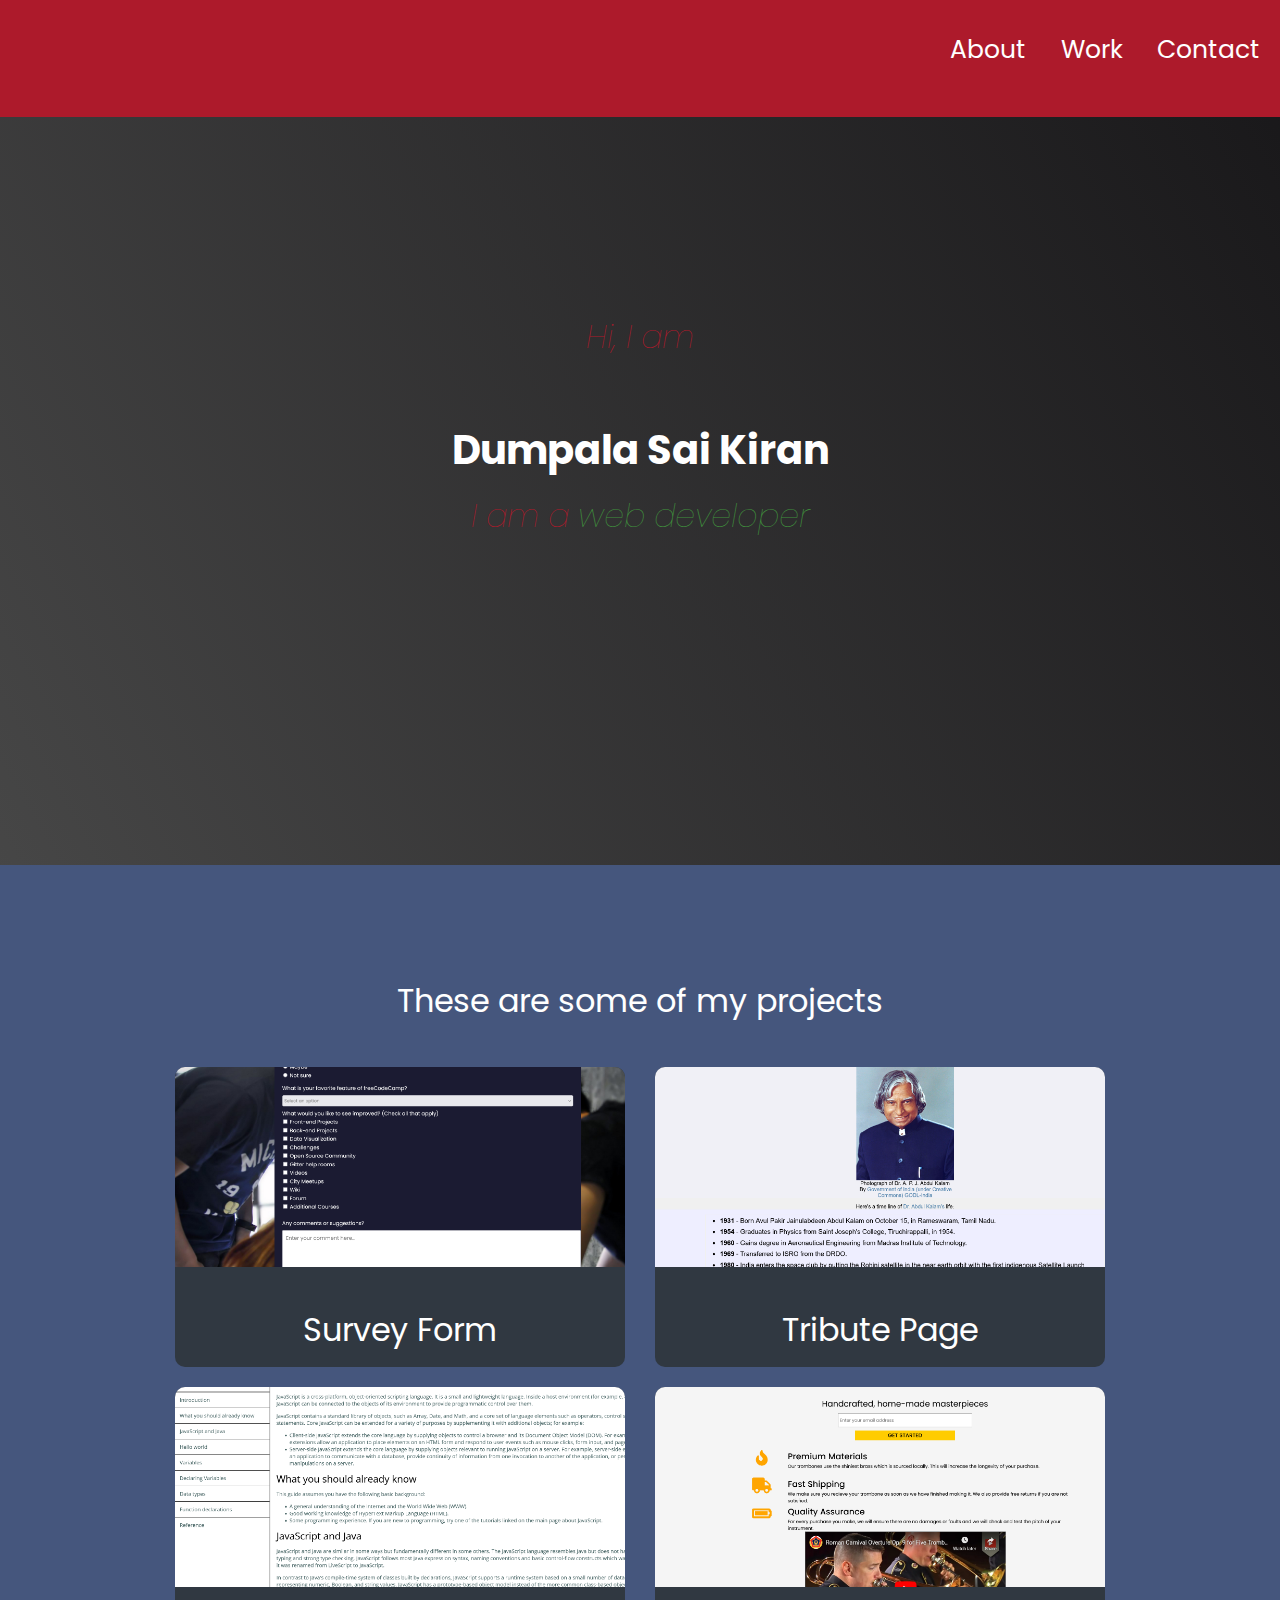
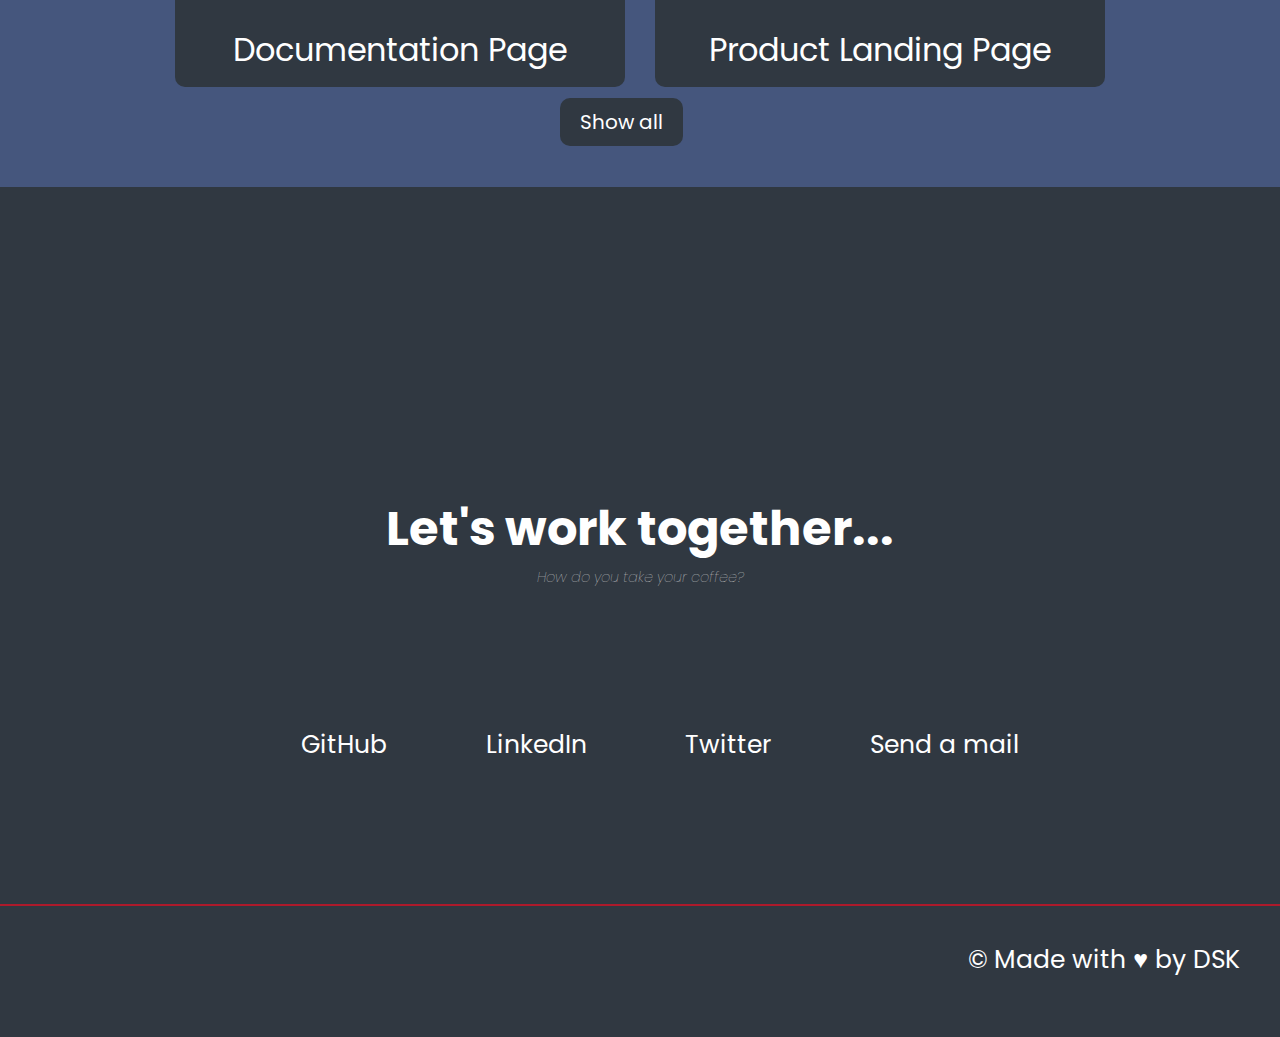
<file: index.html>
<!DOCTYPE html>
<html lang="en">

<head>
    <title>Dumpala Sai Kiran | Portfolio</title>
    <meta charset="UTF-8">
    <meta name="viewport" content="width=device-width; initial-scale=1.0">
    <meta name="keywords" content="Dumpala Sai Kiran, D Sai Kiran, Sai Kiran, DSK, Portfolio, Software Developer, Software, Developer, Web Developer, JNTU, JNTUH, JNTR, JNTU Rajanna Sircilla, JNTU Sircilla, Student">
    <meta name="description" content="Software Developer Portfolio of Dumpala Sai Kiran">
    <link rel="preconnect" href="https://fonts.googleapis.com">
    <link rel="preconnect" href="https://fonts.gstatic.com" crossorigin>
    <link
        href="https://fonts.googleapis.com/css2?family=Poppins:ital,wght@0,300;0,400;0,500;0,600;0,700;1,300;1,400;1,500&display=swap"
        rel="stylesheet">
    <link rel="stylesheet" href="https://use.fontawesome.com/releases/v5.8.2/css/all.css"
        integrity="sha384-oS3vJWv+0UjzBfQzYUhtDYW+Pj2yciDJxpsK1OYPAYjqT085Qq/1cq5FLXAZQ7Ay" crossorigin="anonymous" />
    <link rel="stylesheet" href="./styles.css">
</head>

<body>
    <div id="container">

        <!-- navbar -->
        <header id="header">
            <navbar id="navbar">
                <div id="hamburger">
                    <span class="bar"></span>
                    <span class="bar"></span>
                    <span class="bar"></span>
                </div>

                <ul id="nav-menu">
                    <li><a class="nav-link" href="#welcome-section">About</a></li>
                    <li><a class="nav-link" href="#projects">Work</a></li>
                    <li><a class="nav-link" href="#contact">Contact</a></li>
                </ul>
            </navbar>
        </header>

        <!-- welcome -->
        <div id="welcome-section">
            <p>Hi, I am</p>
            <h1>Dumpala Sai Kiran</h1>
            <p>I am a <span id="role">web developer</span></p>
        </div>

        <!-- projects -->
        <div id="projects">
            <p class="projects-heading">These are some of my projects</p>
            <!-- <div class="underline"></div> -->

            <div id="projects-grid">
                <div class="project-tile"><a href="./projects/Survey-Form/">
                        <img src="./assets/Survey-Form.png" alt="Survey Form">
                        <p class="project-description">Survey Form</p>
                    </a>
                </div>

                <div class="project-tile"><a href="./projects/Tribute-Page/">
                        <img src="./assets/Tribute-Page.png" alt="Tribute Page">
                        <p class="project-description">Tribute Page</p>
                    </a></div>

                <div class="project-tile"><a href="./projects/Technical-Documentation-Page/">
                        <img src="./assets/Documentation-Page.png" alt="Technical Documentation Page">
                        <p class="project-description">Documentation Page</p>
                    </a></div>

                <div class="project-tile"><a href="./projects/Product-Landing-Page/">
                        <img src="./assets/Product-Page.png" alt="Product Landing Page">
                        <p class="project-description">Product Landing Page</p>
                    </a></div>
            </div>

            <a href="https://github.com/dsaikiran01/" class="show-all" target="_blank">Show all <i
                    class="fas fa-arrow-right"></i></a>
        </div>

        <!-- contact -->
        <div id="contact">
            <div id="profiles">
                <h1>Let's work together...</h1>
                <p>How do you take your coffee?</p>
            </div>
            <div id="profile-links">
                <ul>
                    <li><a href="https://github.com/dsaikiran01/" target="_blank" id="profile-link">
                            <i class="fab fa-github"></i> GitHub
                        </a></li>
                    <li><a href="https://www.linkedin.com/in/dumpalasaikiran/" target="_blank" id="profile-link">
                            <i class="fab fa-linkedin"></i> LinkedIn
                        </a></li>
                    <li><a href="https://x.com/hi__dev__" target="_blank" id="profile-link">
                            <i class="fab fa-twitter"></i> Twitter
                        </a></li>
                    <li><a href="mailto:dsaikiran559@gmail.com" target="_blank" id="profile-link">
                            <i class="fas fa-at"></i> Send a mail
                        </a></li>
                    <!-- <li><a href="tel: #" target="_blank" id="profile-link">
                            <i class="fas fa-mobile-alt"></i> Call me -->
                    </a></li>
                </ul>
            </div>
            <div id="gap"></div>
            <footer id="copyright">
                <p>&#169; Made with &#x2665; by DSK</p>
            </footer>
        </div>

    </div>
    <script src="./script.js"></script>
</body>

</html>
</file>
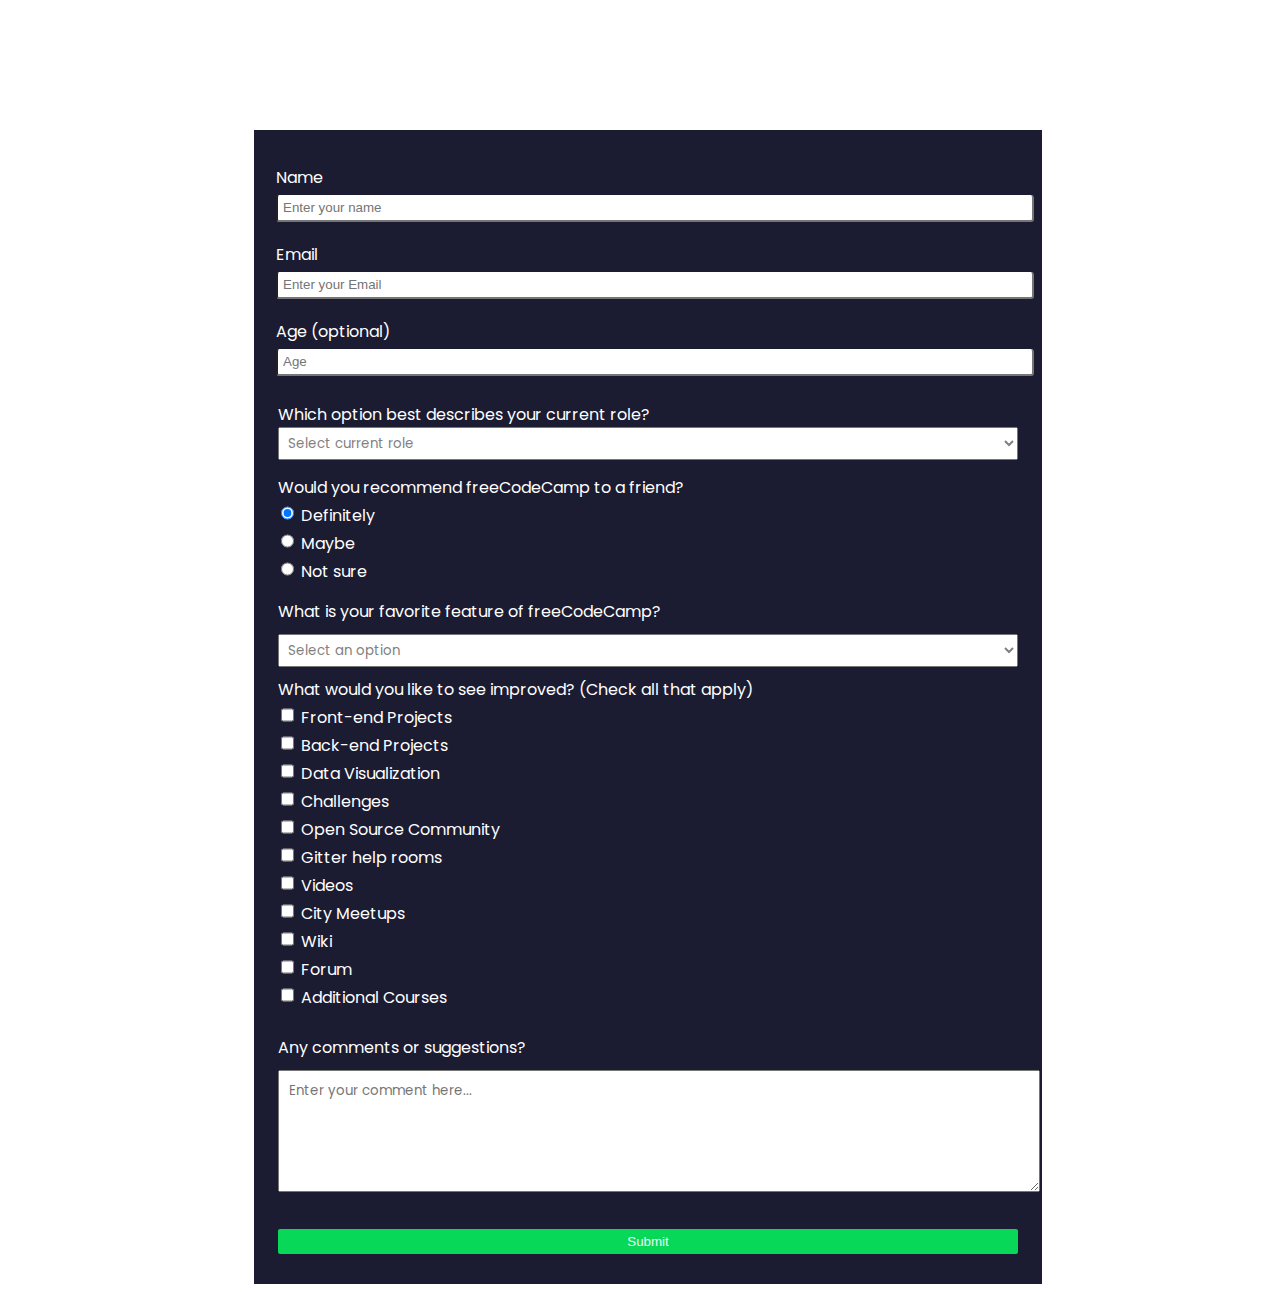
<file: projects/Survey-Form/index.html>
<!DOCTYPE html>
<html lang="en">

<head>
  <meta charset="utf-8">
  <link rel="stylesheet" href="styles.css">
  <link rel="preconnect" href="https://fonts.googleapis.com">
  <link rel="preconnect" href="https://fonts.gstatic.com" crossorigin>
  <link href="https://fonts.googleapis.com/css2?family=Poppins:wght@200;400&display=swap" rel="stylesheet">
  <meta name="viewport" content="width=device-width, initial-scale=1.0" />
  <title>Survey Form</title>
</head>

<body>
  <header>
    <h1 id="title">freeCodeCamp Survey Form</h1>
    <p id="description">Thank you for taking the time to help us improve the platform</p>
  </header>
  <form id="survey-form">
    <fieldset class="basic-details">
      <label id="name-label" for="name">Name <input id="name" name="name" type="text>" required
          placeholder="Enter your name" /></label>
      <label id="email-label" for="email">Email <input id="email" name="email" type="email" required
          placeholder="Enter your Email" /></label>
      <label id="number-label" for="age">Age (optional) <input id="number" name="age" type="number" min="13" max="120"
          placeholder="Age" /></label>
    </fieldset>
    <fieldset class="dropdowns">
      <div id="role">
        <label>Which option best describes your current role?</label>
        <select id="dropdown">
          <option value="">Select current role</option>
          <option value="1">Student</option>
          <option value="2">Full Time Job</option>
          <option value="3">Full Time Learner</option>
          <option value="4">Prefer not to say</option>
          <option value="5">Other</option>
        </select>
      </div>
      <div id="recommend">
        <label>Would you recommend freeCodeCamp to a friend?</label>
        <label for="definite"><input type="radio" id="definite" name="recommend" value="definitely" checked
            class="recommend-label" /> Definitely</label>
        <label for="maybe"><input type="radio" id="maybe" name="recommend" value="maybe" class="recommend-label" />
          Maybe</label>
        <label for="not-sure"><input type="radio" id="not-sure" name="recommend" value="not sure"
            class="recommend-label" /> Not sure</label>
      </div>
      <div>
        <label id="favourite">What is your favorite feature of freeCodeCamp?</label>
        <select class="favourite-features">
          <option value="">Select an option</option>
          <option value="1">Challenges</option>
          <option value="2">Projects</option>
          <option value="3">Community</option>
          <option value="4">Open Source</option>
        </select>
        <label id="improve">What would you like to see improved? (Check all that apply)<label>
            <label for="frontend"><input type="checkbox" name="frontend" value=" frontend-projects" /> Front-end
              Projects</label>
            <label for="backend"><input type="checkbox" name="backend" value="backend-projects" /> Back-end
              Projects</label>
            <label for="data-visual"><input type="checkbox" name="data-visual" value="data-visualization" /> Data
              Visualization</label>
            <label for="challenges"><input type="checkbox" name="challenges" value="challenges" /> Challenges</label>
            <label for="open-source"><input type="checkbox" name="open-source" value="open-source" /> Open Source
              Community</label>
            <label for="gitter"><input type="checkbox" name="gitter" value="gitter" /> Gitter help rooms</label>
            <label for="videos"><input type="checkbox" name="videos" value="videos" /> Videos</label>
            <label for="meetup"><input type="checkbox" name="meetup" value="meetup" /> City Meetups</label>
            <label for="wiki"><input type="checkbox" name="wiki" value="wiki" /> Wiki</label>
            <label for="forum"><input type="checkbox" name="forum" value="forum" /> Forum</label>
            <label for="additional"><input type="checkbox" name="additional" value="additional-courses" /> Additional
              Courses</label>
      </div>
    </fieldset>
    <fieldset class="footer">
      <label>Any comments or suggestions?</label>
      <textarea id="comments" name="comments" cols="40" rows="5" placeholder="Enter your comment here..."></textarea>
      <input id="submit" type="submit" value="Submit" />
    </fieldset>
  </form>
</body>

</html>
</file>
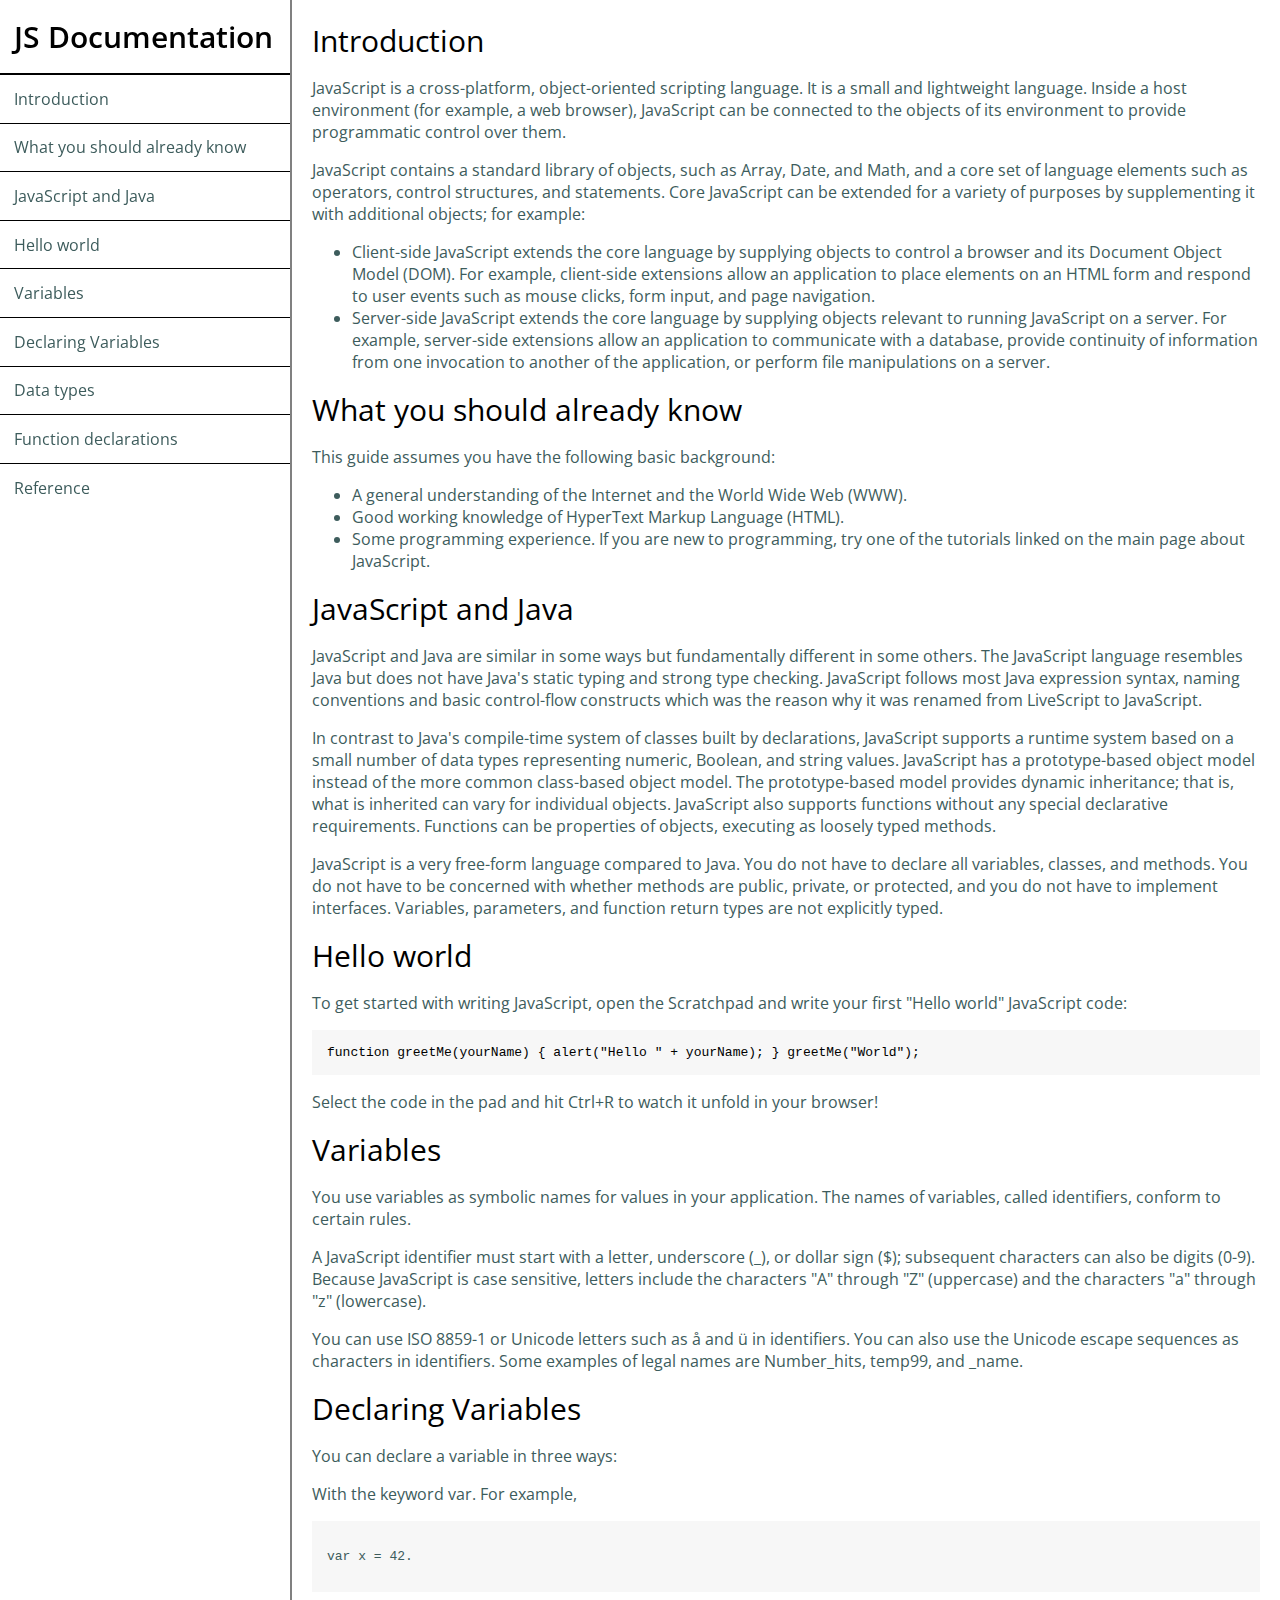
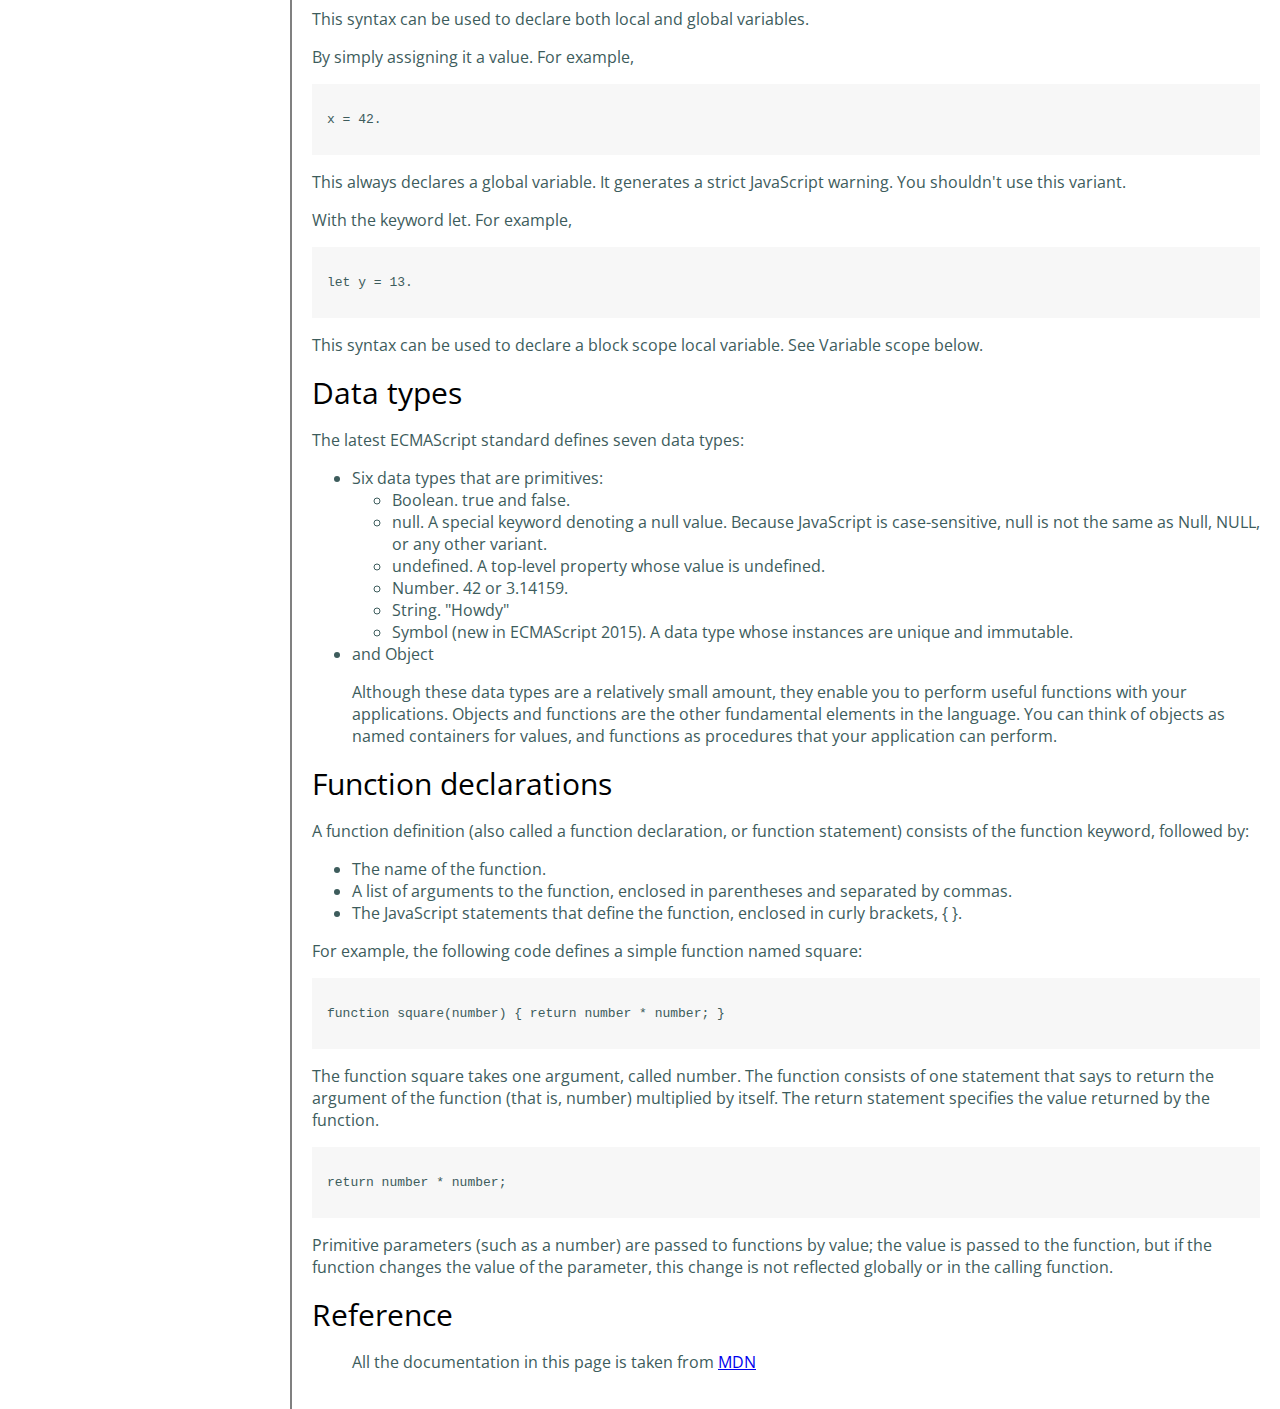
<file: projects/Technical-Documentation-Page/index.html>
<!DOCTYPE html>
<html lang="en">

<head>
  <title>Javascript Documentation Page</title>
  <meta charset="UTF-8" />
  <link rel="stylesheet" href="./styles.css">
  <meta name="viewport" content="width=device-width, initial-scale=1.0" />
  <meta name="description" content="Documentation page of Javascript" />
  <link rel="preconnect" href="https://fonts.googleapis.com">
  <link rel="preconnect" href="https://fonts.gstatic.com" crossorigin>
  <link href="https://fonts.googleapis.com/css2?family=Open+Sans:ital,wght@0,300..800;1,300..800&display=swap"
    rel="stylesheet">
</head>

<body>
  <nav id="navbar">
    <header id="nav-header">JS Documentation</header>
    <a class="nav-link" href="#introduction">Introduction</a>
    <a class="nav-link" href="#What_you_should_already_know">What you should already know</a>
    <a class="nav-link" href="#Javascript_and_Java">JavaScript and Java</a>
    <a class="nav-link" href="#hello_world">Hello world</a>
    <a class="nav-link" href="#variables">Variables</a>
    <a class="nav-link" href="#declaring_variables">Declaring Variables</a>
    <a class="nav-link" href="#data_types">Data types</a>
    <a class="nav-link" href="#function_declarations">Function declarations</a>
    <a class="nav-link" href="#reference">Reference</a>
  </nav>

  <main id="main-doc">
    <section class="main-section" id="introduction">
      <header>Introduction</header>
      <p>JavaScript is a cross-platform, object-oriented scripting language. It is a small and lightweight language.
        Inside a host environment (for example, a web browser), JavaScript can be connected to the objects of its
        environment to provide programmatic control over them. </p>
      <p>JavaScript contains a standard library of objects, such as Array, Date, and Math, and a core set of language
        elements such as operators, control structures, and statements. Core JavaScript can be extended for a variety of
        purposes by supplementing it with additional objects; for example: </p>
      <ul>
        <li>Client-side JavaScript extends the core language by supplying objects to control a browser and its Document
          Object Model (DOM). For example, client-side extensions allow an application to place elements on an HTML form
          and respond to user events such as mouse clicks, form input, and page navigation. </li>
        <li>Server-side JavaScript extends the core language by supplying objects relevant to running JavaScript on a
          server. For example, server-side extensions allow an application to communicate with a database, provide
          continuity of information from one invocation to another of the application, or perform file manipulations on
          a server. </li>
      </ul>
    </section>
    <section class="main-section" id="What_you_should_already_know">
      <header>What you should already know</header>
      <p>This guide assumes you have the following basic background:</p>
      <ul>
        <li> A general understanding of the Internet and the World Wide Web (WWW). </li>
        <li>Good working knowledge of HyperText Markup Language (HTML).</li>
        <li> Some programming experience. If you are new to programming, try one of the tutorials linked on the main
          page about JavaScript. </li>
      </ul>
    </section>
    <section class="main-section" id="Javascript_and_Java">
      <header>JavaScript and Java</header>
      <p> JavaScript and Java are similar in some ways but fundamentally different in some others. The JavaScript
        language resembles Java but does not have Java's static typing and strong type checking. JavaScript follows most
        Java expression syntax, naming conventions and basic control-flow constructs which was the reason why it was
        renamed from LiveScript to JavaScript. </p>
      <p> In contrast to Java's compile-time system of classes built by declarations, JavaScript supports a runtime
        system based on a small number of data types representing numeric, Boolean, and string values. JavaScript has a
        prototype-based object model instead of the more common class-based object model. The prototype-based model
        provides dynamic inheritance; that is, what is inherited can vary for individual objects. JavaScript also
        supports functions without any special declarative requirements. Functions can be properties of objects,
        executing as loosely typed methods. </p>
      <p> JavaScript is a very free-form language compared to Java. You do not have to declare all variables, classes,
        and methods. You do not have to be concerned with whether methods are public, private, or protected, and you do
        not have to implement interfaces. Variables, parameters, and function return types are not explicitly typed.
      </p>
    </section>
    <section class="main-section" id="hello_world">
      <header>Hello world</header>
      <p> To get started with writing JavaScript, open the Scratchpad and write your first "Hello world" JavaScript
        code: </p>
      <code>
          function greetMe(yourName) { alert("Hello " + yourName); }
          greetMe("World");
        </code>
      <p> Select the code in the pad and hit Ctrl+R to watch it unfold in your browser! </p>
    </section>
    <section class="main-section" id="variables">
      <header>Variables</header>
      <p> You use variables as symbolic names for values in your application. The names of variables, called
        identifiers, conform to certain rules. </p>
      <p> A JavaScript identifier must start with a letter, underscore (_), or dollar sign ($); subsequent characters
        can also be digits (0-9). Because JavaScript is case sensitive, letters include the characters "A" through "Z"
        (uppercase) and the characters "a" through "z" (lowercase). </p>
      <p> You can use ISO 8859-1 or Unicode letters such as å and ü in identifiers. You can also use the Unicode escape
        sequences as characters in identifiers. Some examples of legal names are Number_hits, temp99, and _name. </p>
    </section>
    <section class="main-section" id="declaring_variables">
      <header>Declaring Variables</header>
      <p> You can declare a variable in three ways: </p>
      <p> With the keyword var. For example, </p>
      <code><p>var x = 42.</p></code>
      <p> This syntax can be used to declare both local and global variables. </p>
      <p> By simply assigning it a value. For example, </p>
      <code><p>x = 42.</p></code>
      <p> This always declares a global variable. It generates a strict JavaScript warning. You shouldn't use this
        variant. </p>
      <p> With the keyword let. For example,</p>
      <code><p> let y = 13.</p></code>
      <p> This syntax can be used to declare a block scope local variable. See Variable scope below. </p>
    </section>
    <section class="main-section" id="data_types">
      <header>Data types</header>
      <p>The latest ECMAScript standard defines seven data types:</p>
      <ul>
        <li>Six data types that are primitives:
          <ul>
            <li>Boolean. true and false.</li>
            <li> null. A special keyword denoting a null value. Because JavaScript is case-sensitive, null is not the
              same as Null, NULL, or any other variant. </li>
            <li> undefined. A top-level property whose value is undefined. </li>
            <li>Number. 42 or 3.14159.</li>
            <li>String. "Howdy"</li>
            <li> Symbol (new in ECMAScript 2015). A data type whose instances are unique and immutable. </li>
          </ul>
        </li>
        <li>and Object</li>
        <p> Although these data types are a relatively small amount, they enable you to perform useful functions with
          your applications. Objects and functions are the other fundamental elements in the language. You can think of
          objects as named containers for values, and functions as procedures that your application can perform. </p>
    </section>
    <section class="main-section" id="function_declarations">
      <header>Function declarations</header>
      <p> A function definition (also called a function declaration, or function statement) consists of the function
        keyword, followed by: </p>
      <ul>
        <li>The name of the function.</li>
        <li> A list of arguments to the function, enclosed in parentheses and separated by commas. </li>
        <li> The JavaScript statements that define the function, enclosed in curly brackets, { }. </li>
      </ul>
      <p> For example, the following code defines a simple function named square: </p>
      <code><p>function square(number) { return number * number; }</p></code>
      <p> The function square takes one argument, called number. The function consists of one statement that says to
        return the argument of the function (that is, number) multiplied by itself. The return statement specifies the
        value returned by the function. </p>
      <code><p>return number * number;</p></code>
      <p> Primitive parameters (such as a number) are passed to functions by value; the value is passed to the function,
        but if the function changes the value of the parameter, this change is not reflected globally or in the calling
        function. </p>
    </section>
    <section class="main-section" id="reference">
      <header>Reference</header>
      <ul>
        <p>All the documentation in this page is taken from <a
            href="https://developer.mozilla.org/en-US/docs/Web/JavaScript/Guide">MDN</a></p>
      </ul>
    </section>
  </main>
</body>

</html>
</file>
<file: styles.css>
:root {
  --main-red: #AD1A2B;
  --main-text: #FFFFFF;
  --main-gray: #303841;
}

* {
  font-family: Poppins, "sans-serif";
  box-sizing: border-box;
}

#header {
  position: fixed;
}

html {
  min-width: 300px;
  background-color: var(--main-gray);
}

body {
  margin: 0;
  padding: 0;
}

a {
  text-decoration: none;
  color: black;
}

li {
  list-style: none;
}

/* navbar */

#navbar {
  position: fixed;
  width: 100%;
  height: 13vh;
  display: flex;
  justify-content: flex-end;
  background-color: var(--main-red);
  z-index: 9;
}

#nav-menu {
  display: flex;
  justify-content: space-between;
  width: 350px;
  font-size: 30px;
  margin-right: 20px;
  margin-top: 25px;
}

#nav-menu li a {
  color: var(--main-text);
  font-size: 25px;
  border-radius: 10px;
}

#nav-menu li a:hover {
  background: linear-gradient(red, rgb(246, 89, 89));
}

#hamburger {
  display: none;
  float: right;
}

.bar {
  display: block;
  width: 40px;
  height: 5px;
  margin: 5px auto;
  -webkit-transition: all 0.3s ease-in-out;
  transition: all 0.3s ease-in-out;
  background-color: #1AAD9C;
  border-radius: 10px;
}

@media (max-width: 650px) {
  #navbar {
    width: 100%;
    height: fit-content;
    display: flex;
    flex-direction: column-reverse;
    background-color: var(--main-red);
  }

  #nav-menu {
    display: none;
  }

  #nav-menu li {
    height: 50px;
    margin-left: 2em;
  }

  #nav-menu.display {
    display: block;
  }

  #nav-menu li a {
    width: 100%;
    height: 50px;
    text-align: center;
    font-size: 30px;
    font-weight: 400;
    /* border-radius: unset; */
  }

  #hamburger {
    display: block;
    width: fit-content;
    position: absolute;
    top: 5vh;
    right: 5vw;
  }

  #hamburger:hover .bar {
    background-color: #9cf6e9;
  }
}

/* welcome section */

#welcome-section {
  height: 100vh;
  text-align: center;
  display: flex;
  flex-direction: column;
  justify-content: center;
  margin-bottom: -35px;
  color: var(--main-text);
  background: linear-gradient(60deg, #474747 0%, #181719 100%);
}

#welcome-section h1 {
  font-size: 2.5rem;
}

#welcome-section p {
  color: var(--main-red);
  font-size: 2rem;
  margin-top: -15px;
  font-style: italic;
  font-weight: 100;
}

#role {
  color: #40923D
}

/* projects */

#projects {
  height: auto;
  background-color: #45567D;
  padding-top: 30px;
  padding-bottom: 50px;
}


.projects-heading {
  font-size: 2rem;
  text-align: center;
  color: var(--main-text);
  padding-top: 50px;
}

/* .underline {
  height: 2px;
  width: 200px;
  background-color: var(--main-text);
  margin: auto;
  margin-top: -30px;
  margin-bottom: 50px;
} */

#projects-grid {
  width: 90%;
  margin: auto;
  margin-bottom: 10px;
  display: flex;
  flex-direction: row;
  justify-content: center;
  align-items: center;
  flex-wrap: wrap;
  column-gap: 10px;
}

.project-tile {
  min-width: 200px;
  min-height: 150px;
  width: 450px;
  height: 300px;
  margin: 10px;
  overflow: hidden;
  display: flex;
  flex-direction: column;
  border-radius: 10px;
  background-color: var(--main-gray);
}

.project-tile:hover {
  transform: translate3d(10px);
  transition: transform 0.5s ease-out;
  width: 460px;
  height: 305px;
}


.project-tile img {
  width: 500px;
  height: 200px;
  object-fit: cover;
}

.project-description {
  font-size: 2rem;
  text-align: center;
  background-color: var(--main-gray);
  color: var(--main-text);
}

.show-all {
  background-color: var(--main-gray);
  color: var(--main-text);
  font-size: 20px;
  padding: 10px 20px;
  margin-left: calc(50% - 80px);
  margin-bottom: 20px;
  border: 0;
  align-items: center;
  border-radius: 10px;
}

.show-all:hover {
  background-color: rgb(246, 232, 232);
  color: black;
}

@media (max-width: 500px) {
  #projects {
    height: 210vh;
  }

  #header,
  #welcome-section,
  #projects,
  #contact {
    width: 100vw;
  }
}

/* contact section */

#contact {
  height: 90vh;
  color: var(--main-text);
  background-color: var(--main-gray);
}

#profiles {
  height: 85%;
  display: flex;
  flex-direction: column;
  justify-content: center;
}

#profiles h1,
#profiles p {
  text-align: center;
}

#profiles h1 {
  font-size: 3rem;
}

#profiles p {
  font-size: 0.9rem;
  font-style: italic;
  font-weight: 100;
  margin-top: -30px;
  color: #DCDCDC;
}

#profile-links {
  text-align: center;
  margin-top: -150px;
  justify-content: center;
}

#profile-links ul {
  display: flex;
  justify-content: center;
  gap: 10%;
  flex-wrap: wrap;
  font-size: 25px;
  width: 80%;
  height: 20%;
  margin: 0px auto 60px auto;
}

#profile-link {
  color: var(--main-text);
  border-radius: 5px;
}

#profile-link:hover {
  background: white;
  color: var(--main-gray);
}

#gap {
  width: 100%;
  height: 2px;
  margin-top: 140px;
  background-color: var(--main-red);
}

#copyright {
  float: right;
  height: 15%;
  font-size: 25px;
  margin-top: 10px;
  margin-right: 40px;
}
</file>
<file: projects/Survey-Form/styles.css>
header {
  text-align: center;
}

body {
  background-image: url("https://cdn.freecodecamp.org/testable-projects-fcc/images/survey-form-background.jpeg");
  /* background-repeat: no-repeat; */
  background-size: cover;
  background-attachment: fixed;
  width: 100%;
  height: 100%;
  font-family: 'Poppins';
}

#title {
  color: white;
  font-size: 2.2em;
}

#description {
  color: white;
  font-size: 1em;
  font-style: italic;
  width: 60%;
  margin: 0 auto 5px auto;
}

form {
  width: 60%;
  font-family: Poppins;
  background-color: #1b1b32;
  margin: 0 auto;
  border: none;
  padding: 15px 10px 20px 10px;
}

label {
  color: white;
  display: block;
  /* margin: 0.5rem 0; */
}

input {
  color: gray;
  padding: 5px;
  border-top: 5px;
  border-radius: 3px;
  margin-top: 5px;
}

label,
input,
textarea {
  width: 100%;
}

fieldset {
  border: none;
  border-radius: 2px;
}

#name-label {
  padding: 10px 0;

}

#email-label {
  padding: 10px 0;
}

#number-label {
  padding: 10px 0;
}

.basic-details {
  padding: 10px;
  font-family: Poppins;
}

/*dropdowns*/

#role {
  margin-bottom: 10px;
}

select {
  width: 100%;
  font-family: Poppins;
  color: gray;
  border: 10px 0;
  padding: 5px;
}

option {
  font-family: Poppins;
  font-size: 15px;
}

#recommend {
  margin: 15px 0;
}

input[type="radio"] {
  width: unset;
  margin: 5px 3px;
  height: 1.2em;
}

#favourite {
  margin: 15px 0 10px 0;
}

#improve {
  margin: 10px 0;
}

input[type="checkbox"] {
  width: unset;
  margin: 5px 3px;
  height: 1.2em;
}

#comments {
  font-family: Poppins;
  padding: 10px;
  margin: 10px 0 25px 0;
}

input[type="submit"] {
  background-color: #08D858;
  border: none;
  border-radius: 2px;
  border-color: white;
  color: #e8f9f8;
}
</file>
<file: projects/Technical-Documentation-Page/styles.css>
* {
  box-sizing: border-box;
}

html,
body {
  margin: 0;
  padding: 0;
}

html {
  font-family: "Open Sans", sans-serif;
  background-color: #ffffff;

}

body {
  display: flex;
  flex-direction: row;
}

/* .main-section  */

#main-doc {
  padding: 20px;
  border-left: 2px solid gray;
  min-width: 300px;
  overflow: hidden;
}

.main-section header {
  font-size: 30px;
}

p,
li {
  color: #3d5c5c;
}

code {
  display: block;
  background-color: #f7f7f7;
  position: relative;
  padding: 15px;
}

/* navbar */

#navbar {
  display: flex;
  flex-direction: column;
  position: sticky;
  width: 300px;
  height: 100%;
  min-width: 290px;
  top: 0;
  bottom: 0;
  overflow: hidden;
}

#nav-header {
  font-size: 30px;
  padding: 1rem 0.9rem;
  font-weight: 600;
  border-bottom: 1px solid black;
}

.nav-link {
  text-align: left;
  text-decoration: none;
  color: #3d5c5c;
  padding: 0.8rem 0.9rem;
  border-bottom: 1px solid black;
  overflow: hidden;
}

.nav-link:first-of-type {
  border-top: 1px solid black;
}

.nav-link:last-of-type {
  border-bottom: none;
}

.nav-link:hover {
  background-color: #f0f0f0;
}

@media(max-width: 500px) {
  #navbar {
    position: absolute;
    display: flex;
    flex-direction: column;
    width: 100%;
    height: 500px;
  }

  .nav-link {
    height: 40px;
    font-size: 15px;
  }

  #main-doc {
    position: relative;
    margin-top: 420px;
    width: auto;
  }
}
</file>
